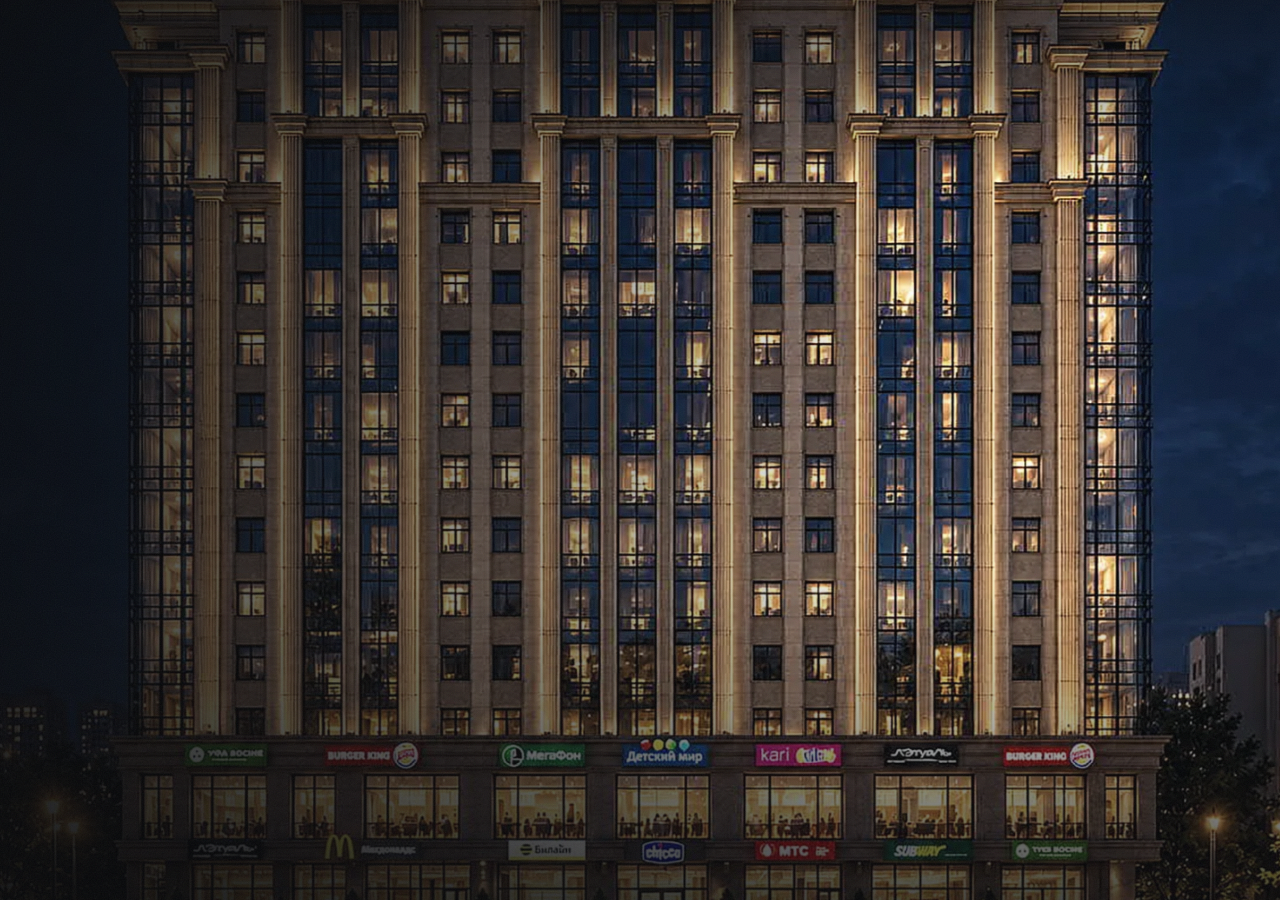
<file: presentation/index.html>
<!doctype html>
<html lang="tg">
<head>
<meta charset="utf-8">
<meta name="viewport" content="width=device-width, initial-scale=1, viewport-fit=cover">
<title>ЖК «Юсуф Бунёдкор» — ш. Ваҳдат</title>
<meta name="description" content="ЖК «Юсуф Бунёдкор» — 16 ошёна, 2 блок, 182 квартира. ш. Ваҳдат, кӯчаи Сомониён. Презентатсияи интерактивӣ.">
<meta name="theme-color" content="#0b0c0e">
<meta property="og:title" content="ЖК «Юсуф Бунёдкор»">
<meta property="og:description" content="Зиндагии бароҳат. Ҳама чиз дар наздикии шумо. ш. Ваҳдат, кӯчаи Сомониён.">
<meta property="og:image" content="../assets/img/night.webp">
<link rel="icon" href="../assets/logo/mark-small-gold.svg" type="image/svg+xml">
<link rel="preconnect" href="https://fonts.googleapis.com">
<link rel="preconnect" href="https://fonts.gstatic.com" crossorigin>
<link href="https://fonts.googleapis.com/css2?family=Montserrat:wght@400;500;600;700&display=swap" rel="stylesheet">
<link rel="preload" as="image" href="../assets/img/night.webp">
<link rel="stylesheet" href="css/style.css">
</head>
<body>

<!-- ===== Preloader ===== -->
<div class="loader" id="loader">
  <img class="loader__logo" src="../assets/logo/logo-gold.svg" alt="Yusuf Bunyodkor">
  <div class="loader__bar"><span id="loaderBar"></span></div>
  <div class="loader__pct" id="loaderPct">0</div>
</div>

<div class="grain" aria-hidden="true"></div>
<div class="cursor" id="cursor" aria-hidden="true"><span></span></div>

<!-- ===== App chrome ===== -->
<header class="top">
  <a class="brand" href="#1" data-go="0" aria-label="Юсуф Бунёдкор">
    <img class="brand__mark" src="../assets/logo/mark-small-gold.svg" alt="" width="34" height="35"><span class="brand__line" aria-hidden="true"></span>
    <span class="brand__txt"><b>ЮСУФ</b> БУНЁДКОР</span>
  </a>
  <div class="top__section"><span class="top__num" id="topNum">01</span><span class="top__title" id="topTitle"></span></div>
  <div class="top__right">
    <button class="profile-chip" id="profileChip" data-go="1" hidden><i></i><span id="profileTxt"></span></button>
    <div class="lang" role="group" aria-label="Language">
      <button data-lang="tg" class="is-on">TJ</button><button data-lang="ru">RU</button>
    </div>
    <button class="icon-btn hide-m" id="fsBtn" aria-label="Fullscreen"><svg viewBox="0 0 24 24"><path d="M4 9V4h5M20 9V4h-5M4 15v5h5M20 15v5h-5"/></svg></button>
    <button class="menu-btn" id="menuBtn" aria-label="Menu"><span></span><span></span></button>
  </div>
</header>

<nav class="rail" id="rail" aria-label="Slides"></nav>

<div class="bottom">
  <div class="counter"><span class="counter__cur" id="cntCur">01</span><span class="counter__sep">/</span><span class="counter__all" id="cntAll">10</span></div>
  <div class="progress"><span id="progressBar"></span></div>
  <div class="hint hide-m"><span class="hint__mouse"><i></i></span><span data-i18n="hint">Скрол ё тугмаҳои ← →</span></div>
  <div class="arrows">
    <button class="arrow" id="prevBtn" aria-label="Prev"><svg viewBox="0 0 24 24"><path d="M15 5l-7 7 7 7"/></svg></button>
    <button class="arrow" id="nextBtn" aria-label="Next"><svg viewBox="0 0 24 24"><path d="M9 5l7 7-7 7"/></svg></button>
  </div>
</div>

<!-- ===== Menu overlay ===== -->
<div class="menu" id="menu" aria-hidden="true">
  <div class="menu__head"><span data-i18n="menuTitle">Мундариҷа</span></div>
  <div class="menu__grid" id="menuGrid"></div>
</div>

<main class="deck" id="deck">

  <!-- 01 HERO -->
  <section class="slide s-hero" data-title="Муаррифӣ" data-title-ru="Знакомство" data-thumb="night">
    <div class="bg" data-parallax>
      <img class="bg__img bg__day" src="../assets/img/day.webp" alt="">
      <img class="bg__img bg__night" src="../assets/img/night.webp" alt="">
    </div>
    <div class="shade shade--hero"></div>
    <div class="slide__scroll">
      <div class="hero">
        <div class="eyebrow" data-a><span class="dot"></span><span data-i18n="heroEyebrow">Маҷмааи истиқоматӣ · ш. Ваҳдат</span></div>
        <h1 class="display split" data-i18n="heroTitle">Юсуф<br><em>Бунёдкор</em></h1>
        <p class="lead" data-a data-i18n="heroLead">Зиндагии бароҳат. Ҳама чиз дар наздикии шумо.</p>
        <div class="hero__stats" data-a>
          <div class="stat"><b data-count="16">0</b><span data-i18n="floors">ошёна</span></div>
          <div class="stat"><b data-count="2">0</b><span data-i18n="blocks">блок</span></div>
          <div class="stat"><b data-count="182">0</b><span data-i18n="flats">квартира</span></div>
        </div>
        <div class="hero__cta" data-a>
          <button class="btn btn--gold" data-next><span data-i18n="start">Оғози презентатсия</span><svg viewBox="0 0 24 24"><path d="M5 12h14M13 6l6 6-6 6"/></svg></button>
          <button class="btn btn--ghost" data-go="8"><span data-i18n="toPrices">Нархҳо</span></button>
        </div>
      </div>
      <div class="hero__addr" data-a>
        <svg viewBox="0 0 24 24"><path d="M12 21s-7-6.2-7-11.5A7 7 0 0 1 19 9.5C19 14.8 12 21 12 21z"/><circle cx="12" cy="9.5" r="2.4"/></svg>
        <div><b data-i18n="addr1">ш. Ваҳдат, кӯчаи Сомониён</b><span data-i18n="addr2">Рӯ ба рӯи Коллеҷи Омор</span></div>
      </div>
      <button class="daynight" id="dayNight" data-a aria-label="Day / Night">
        <span class="daynight__opt" data-i18n="day">Рӯз</span>
        <span class="daynight__track"><i></i></span>
        <span class="daynight__opt" data-i18n="night">Шаб</span>
      </button>
    </div>
  </section>

  <!-- 02 NEEDS -->
  <section class="slide s-needs" data-title="Эҳтиёҷи шумо" data-title-ru="Ваши приоритеты" data-thumb="day-2">
    <div class="bg"><img class="bg__img" data-src="../assets/img/day-2.webp" alt=""></div>
    <div class="shade shade--deep"></div>
    <div class="slide__scroll">
      <div class="wrap">
        <div class="eyebrow" data-a><span class="num">02</span><span data-i18n="needsEyebrow">Шиносоӣ</span></div>
        <h2 class="h2 split" data-i18n="needsTitle">Барои шумо <em>кадомаш</em><br>муҳимтар аст?</h2>
        <p class="sub" data-a data-i18n="needsSub">Интихоб кунед — презентатсия ба шумо мутобиқ мешавад.</p>
        <div class="needs" data-noswipe>
          <button class="need" data-need="family" data-a>
            <span class="need__ico"><svg viewBox="0 0 48 48"><path d="M8 22L24 9l16 13M12 19v20h24V19"/><path d="M20 39V29h8v10"/></svg></span>
            <span class="need__t" data-i18n="needFamily">Барои зиндагии оилавӣ</span>
            <span class="need__check"></span>
          </button>
          <button class="need" data-need="invest" data-a>
            <span class="need__ico"><svg viewBox="0 0 48 48"><path d="M8 38h32M12 32l8-9 6 5 10-13"/><path d="M30 15h6v6"/></svg></span>
            <span class="need__t" data-i18n="needInvest">Барои сармоягузорӣ</span>
            <span class="need__check"></span>
          </button>
          <button class="need" data-need="area" data-a>
            <span class="need__ico"><svg viewBox="0 0 48 48"><rect x="9" y="9" width="30" height="30"/><path d="M9 22h12V9M27 39V28h12"/></svg></span>
            <span class="need__t" data-i18n="needArea">Масоҳат ва тарҳбандӣ</span>
            <span class="need__check"></span>
          </button>
          <button class="need" data-need="price" data-a>
            <span class="need__ico"><svg viewBox="0 0 48 48"><circle cx="24" cy="24" r="15"/><path d="M28.5 18.5c-1-1.5-2.6-2.2-4.5-2.2-2.6 0-4.4 1.4-4.4 3.5 0 4.8 9.2 2.6 9.2 7.6 0 2.2-2 3.8-4.8 3.8-2.1 0-3.9-.9-4.9-2.5M24 13.5v3M24 31v3.5"/></svg></span>
            <span class="need__t" data-i18n="needPrice">Нарх ва шароити пардохт</span>
            <span class="need__check"></span>
          </button>
        </div>
        <div class="paymode" data-a data-noswipe>
          <span class="paymode__q" data-i18n="payQ">Тарзи пардохт:</span>
          <div class="seg" id="payMode">
            <button data-pay="full" data-i18n="payFull">Пурра</button>
            <button data-pay="inst" data-i18n="payInst">Рассрочка</button>
          </div>
        </div>
      </div>
    </div>
  </section>

  <!-- 03 LOCATION -->
  <section class="slide s-loc" data-title="Ҷойгиршавӣ" data-title-ru="Расположение" data-thumb="aerial">
    <div class="bg" data-parallax><img class="bg__img" data-src="../assets/img/aerial.webp" alt=""></div>
    <div class="shade shade--map"></div>
    <div class="slide__scroll">
      <div class="wrap grid-2">
        <div class="col">
          <div class="eyebrow" data-a><span class="num">03</span><span data-i18n="locEyebrow">Бартарии асосӣ</span></div>
          <h2 class="h2 split" data-i18n="locTitle">Ҳама чиз<br><em>дар наздикии</em> шумо</h2>
          <p class="sub" data-a data-i18n="locSub">Барои зиндагии бароҳат вақти камтар сарф кунед.</p>
          <div class="places" id="placeList">
            <button data-a data-poi="school" class="is-on"><span class="pl__t" data-i18n="pSchool">Мактаби миёна</span><span class="pl__d">~100 м</span></button>
            <button data-a data-poi="lyceum"><span class="pl__t" data-i18n="pLyceum">Гимназия-лисейи «Балъамӣ»</span><span class="pl__d">~200 м</span></button>
            <button data-a data-poi="kinder"><span class="pl__t" data-i18n="pKinder">Кӯдакистони «Лола»</span><span class="pl__d" data-i18n="pBehind">пушти бино</span></button>
            <button data-a data-poi="stadium"><span class="pl__t" data-i18n="pSport">Варзишгоҳ ва сексияҳо</span><span class="pl__d" data-i18n="pFront">рӯ ба рӯ</span></button>
          </div>
          <div class="tags" data-a>
            <span data-i18n="tPharm">Дорухона</span><span data-i18n="tHosp">Беморхона</span><span data-i18n="tBank">Бонк</span><span data-i18n="tShop">Мағоза</span><span data-i18n="tMosque">Масҷиди ҷумъа</span><span data-i18n="tMarket">Бозор</span>
          </div>
        </div>
        <div class="col col--map" data-a>
          <div class="map__stage" id="mapStage" data-noswipe>
            <canvas id="mapCanvas"></canvas>
            <div class="map__pins" id="mapPins"></div>
            <div class="map__ctrl">
              <button class="mbtn" data-rot="-45" aria-label="Rotate left"><svg viewBox="0 0 24 24"><path d="M4 12a8 8 0 1 0 2.4-5.7M4 4v4h4"/></svg></button>
              <div class="compass" id="compass"><span>N</span></div>
              <button class="mbtn" data-rot="45" aria-label="Rotate right"><svg viewBox="0 0 24 24"><path d="M20 12a8 8 0 1 1-2.4-5.7M20 4v4h-4"/></svg></button>
            </div>
            <span class="map__src">© OpenStreetMap</span>
          </div>
        </div>
      </div>
    </div>
  </section>

  <!-- 04 COMPLEX -->
  <section class="slide s-complex" data-title="Инфрасохтор" data-title-ru="Инфраструктура" data-thumb="retail">
    <div class="bg bg--dark"></div>
    <div class="slide__scroll">
      <div class="wrap">
        <div class="head-row">
          <div>
            <div class="eyebrow" data-a><span class="num">04</span><span data-i18n="cxEyebrow">Инфрасохтори дохилӣ</span></div>
            <h2 class="h2 split" data-i18n="cxTitle">На танҳо квартира&nbsp;—<br><em>муҳити бароҳати</em> зиндагӣ</h2>
          </div>
        </div>
        <div class="bento">
          <figure class="tile tile--a" data-a><img data-src="../assets/img/retail.webp" alt="" loading="lazy"><figcaption><b data-i18n="cxShops">Мағозаҳо</b><span data-i18n="cxShopsD">дар ошёнаҳои якум ва дуюм</span></figcaption></figure>
          <figure class="tile tile--b" data-a><img data-src="../assets/img/mall.webp" alt="" loading="lazy"><figcaption><b data-i18n="cxMall">Маркази савдо</b><span data-i18n="cxMallD">ошёнаи дуюм · эскалатор</span></figcaption></figure>
          <figure class="tile tile--c" data-a><img data-src="../assets/img/courtyard-crop.webp" alt="" loading="lazy"><figcaption><b data-i18n="cxYard">Майдончаи кӯдакона</b><span data-i18n="cxYardD">ҳавлии пӯшида</span></figcaption></figure>
          <div class="tile tile--n" data-a><b class="big">2<small>+</small>2</b><span data-i18n="cxBlocks">блок ва даромадгоҳ</span></div>
          <div class="tile tile--n" data-a><b class="big" data-count="4">0</b><span data-i18n="cxLifts">лифт</span></div>
          <div class="tile tile--n tile--p" data-a><b class="big">P</b><span data-i18n="cxPark">парковкаи зеризаминӣ ва рӯизаминӣ</span></div>
        </div>
        <div class="marquee" data-a>
          <div class="marquee__track" data-i18n="cxServices">
            <span>Либос</span><span>Пойафзол</span><span>Сартарошхона</span><span>Салони зебоӣ</span><span>Кафе</span><span>Балконҳо аз тарафи қафои бино</span><span>Либос</span><span>Пойафзол</span><span>Сартарошхона</span><span>Салони зебоӣ</span><span>Кафе</span><span>Балконҳо аз тарафи қафои бино</span>
          </div>
        </div>
      </div>
    </div>
  </section>

  <!-- 05 INTERIOR (real photos) -->
  <section class="slide s-real" data-title="Аксҳои воқеӣ" data-title-ru="Реальные фото" data-thumb="lobby">
    <div class="bg bg--dark"></div>
    <div class="slide__scroll">
      <div class="real">
        <div class="real__head">
          <div class="eyebrow" data-a><span class="num">05</span><span data-i18n="realEyebrow">Воқеият, на танҳо рендер</span></div>
          <h2 class="h2 split" data-i18n="realTitle">Даромадгоҳ<br>ва <em>лифтҳо</em></h2>
          <p class="sub" data-a data-i18n="realSub">Мармар, чӯби табиӣ ва равшании гарм — ин аксҳо аз худи бино гирифта шудаанд.</p>
          <div class="real__nav" data-a>
            <button class="arrow" data-gal="-1" aria-label="Prev"><svg viewBox="0 0 24 24"><path d="M15 5l-7 7 7 7"/></svg></button>
            <button class="arrow" data-gal="1" aria-label="Next"><svg viewBox="0 0 24 24"><path d="M9 5l7 7-7 7"/></svg></button>
            <span class="drag-hint" data-i18n="drag">Кашед ↔</span>
          </div>
        </div>
        <div class="gallery" id="gallery" data-noswipe>
          <div class="gallery__track" id="galTrack">
            <figure class="gal" data-a><div class="gal__in"><img data-src="../assets/img/lobby.webp" alt="" loading="lazy" draggable="false"></div><figcaption><span>01</span><b data-i18n="gLobby">Толори лифтҳо</b></figcaption></figure>
            <figure class="gal" data-a><div class="gal__in"><img data-src="../assets/img/corridor.webp" alt="" loading="lazy" draggable="false"></div><figcaption><span>02</span><b data-i18n="gCorr">Долони ошёна</b></figcaption></figure>
            <figure class="gal" data-a><div class="gal__in"><img data-src="../assets/img/corridor-door-m.webp" alt="" loading="lazy" draggable="false"></div><figcaption><span>03</span><b data-i18n="gDoor">Дари квартира</b></figcaption></figure>
            <figure class="gal gal--wide" data-a><div class="gal__in"><img data-src="../assets/img/mall-2.webp" alt="" loading="lazy" draggable="false"></div><figcaption><span>04</span><b data-i18n="gMall">Маркази савдо</b></figcaption></figure>
          </div>
        </div>
      </div>
    </div>
  </section>

  <!-- 06 SAFETY -->
  <section class="slide s-safe" data-title="Бехатарӣ" data-title-ru="Безопасность" data-thumb="night-angle">
    <div class="bg" data-parallax><img class="bg__img" data-src="../assets/img/night-angle.webp" alt=""></div>
    <div class="shade shade--deep2"></div>
    <div class="slide__scroll">
      <div class="wrap">
        <div class="eyebrow" data-a><span class="num">06</span><span data-i18n="safeEyebrow">Бехатарӣ ва таъминоти мустақил</span></div>
        <h2 class="h2 split" data-i18n="safeTitle">Бароҳатӣ — ҳатто<br>дар ҳолатҳои <em>ғайричашмдошт</em></h2>
        <div class="systems">
          <div class="sys" data-a><span class="sys__ico"><svg viewBox="0 0 48 48"><path d="M7 16l26-6 3 10-26 6zM20 23l3 9h-9M14 32v6"/><circle cx="29" cy="15" r="2"/></svg></span><b>24/7</b><span data-i18n="sCam">Камераҳои назоратӣ</span></div>
          <div class="sys" data-a><span class="sys__ico"><svg viewBox="0 0 48 48"><path d="M24 6l14 5v11c0 9-6 16-14 20-8-4-14-11-14-20V11z"/><path d="M18 24l4 4 8-8"/></svg></span><b data-i18n="sSecB">Ҳифз</b><span data-i18n="sSec">Системаи бехатарӣ</span></div>
          <div class="sys" data-a><span class="sys__ico"><svg viewBox="0 0 48 48"><path d="M8 34l6-16h20l6 16z"/><path d="M11 26h26M21 18l-2 16M27 18l2 16M24 6v4M14 9l2 3M34 9l-2 3"/></svg></span><b data-i18n="sSolarB">Офтоб</b><span data-i18n="sSolar">Панелҳои офтобӣ</span></div>
          <div class="sys" data-a><span class="sys__ico"><svg viewBox="0 0 48 48"><rect x="7" y="14" width="34" height="22" rx="2"/><path d="M25 18l-5 9h7l-4 7M12 36v4M36 36v4"/></svg></span><b data-i18n="sGenB">Захира</b><span data-i18n="sGen">Генератор</span></div>
          <div class="sys" data-a><span class="sys__ico"><svg viewBox="0 0 48 48"><path d="M24 6c6 9 12 15 12 23a12 12 0 0 1-24 0c0-8 6-14 12-23z"/><path d="M18 30a6 6 0 0 0 6 6"/></svg></span><b><span data-count="40">0</span> т</b><span data-i18n="sWater">Захираи об</span></div>
          <div class="sys" data-a><span class="sys__ico"><svg viewBox="0 0 48 48"><path d="M10 14h28M14 14v26h20V14M19 22h10M19 29h10M24 6v8"/></svg></span><b data-i18n="sWellB">2 манбаъ</b><span data-i18n="sWell">Оби давлатӣ ва чоҳи алоҳида</span></div>
          <div class="sys" data-a><span class="sys__ico"><svg viewBox="0 0 48 48"><rect x="10" y="10" width="28" height="28" rx="3"/><path d="M26 14l-6 10h8l-6 10"/></svg></span><b data-count="2">0</b><span data-i18n="sTrans">Трансформатор</span></div>
        </div>
        <p class="note" data-a><i></i><span data-i18n="safeNote">Ҳангоми қатъ шудани барқ лифтҳои муайян, равшании даромадгоҳҳо ва таъминоти об кор мекунанд.</span></p>
      </div>
    </div>
  </section>

  <!-- 07 QUALITY -->
  <section class="slide s-qual" data-title="Сифати сохтмон" data-title-ru="Качество" data-thumb="detail">
    <div class="bg bg--dark"></div>
    <div class="slide__scroll">
      <div class="qual">
        <div class="qual__img" data-a><div class="qual__mask"><img data-src="../assets/img/detail.webp" alt="" loading="lazy"></div><span class="qual__tag" data-i18n="qTag">Тирезаҳои панорамӣ</span></div>
        <div class="qual__body">
          <div class="eyebrow" data-a><span class="num">07</span><span data-i18n="qEyebrow">Сифат ва хусусиятҳо</span></div>
          <h2 class="h2 split" data-i18n="qTitle">Сохтмон бо таваҷҷуҳ<br>ба <em>ҷузъиёт</em></h2>
          <div class="specs">
            <div class="spec" data-a><b data-count="16">0</b><span data-i18n="qFloors">ошёна</span></div>
            <div class="spec" data-a><b data-count="9">0</b><span data-i18n="qWin">қатор тирезаҳои панорамӣ</span></div>
            <div class="spec" data-a><b>М<span data-count="350">0</span></b><span data-i18n="qCem">маркаи семент</span></div>
            <div class="spec" data-a><b data-count="182">0</b><span data-i18n="qFlats">квартира дар маҷмӯъ</span></div>
          </div>
          <ul class="checks" data-a>
            <li data-i18n="qArm">Арматура мувофиқи стандартҳои эълоншуда</li>
            <li data-i18n="qLifts">Лифтҳо дар ҳар ду даромадгоҳ</li>
          </ul>
          <div class="site-photos" data-a>
            <span class="site-photos__l" data-i18n="qSite">Раванди сохтмон · акси воқеӣ</span>
            <div class="site-photos__row">
              <img data-src="../assets/img/build-1.webp" alt="" loading="lazy">
              <img data-src="../assets/img/build-2.webp" alt="" loading="lazy">
            </div>
          </div>
        </div>
      </div>
    </div>
  </section>

  <!-- 08 APARTMENTS -->
  <section class="slide s-apt" data-title="Хонаҳо" data-title-ru="Квартиры" data-thumb="day-3">
    <div class="bg"><img class="bg__img" data-src="../assets/img/day-3.webp" alt=""></div>
    <div class="shade shade--deep"></div>
    <div class="slide__scroll">
      <div class="wrap">
        <div class="eyebrow" data-a><span class="num">08</span><span data-i18n="aptEyebrow">Тарҳбандӣ</span></div>
        <h2 class="h2 split" data-i18n="aptTitle">Якхонагӣ<br>ва <em>духонагӣ</em></h2>
        <div class="apts">
          <article class="apt" data-a>
            <svg class="plan" viewBox="0 0 240 170"><path class="win" d="M30 10H110M170 160H215"/><path d="M10 10H230V160H10Z M140 10V160 M140 95H230 M185 95V160" pathLength="1"/></svg>
            <div class="apt__k"><span data-i18n="r1">1-хонагӣ</span></div>
            <div class="apt__v"><small data-i18n="from">аз</small> 50 <i>м²</i></div>
            <p data-i18n="r1d">Барои шахсони муҷаррад ё ҷавонон. Интихоби иқтисодӣ.</p>
          </article>
          <article class="apt" data-a>
            <svg class="plan" viewBox="0 0 240 170"><path class="win" d="M25 10H95M140 10H210M25 160H65"/><path d="M10 10H230V160H10Z M120 10V100 M10 100H230 M80 100V160 M170 100V160" pathLength="1"/></svg>
            <div class="apt__k"><span data-i18n="r2">2-хонагӣ</span></div>
            <div class="apt__v">61–90 <i>м²</i></div>
            <p data-i18n="r2d">Барои оилаҳои ҷавон бо 1–2 кӯдак.</p>
          </article>
          <article class="apt apt--hl" data-a>
            <svg class="plan" viewBox="0 0 240 170"><path class="win" d="M20 10H75M105 10H145M175 10H220M190 160H220"/><path d="M10 10H230V160H10Z M90 10V95 M160 10V95 M10 95H230 M60 95V160 M180 95V160 M120 95V125" pathLength="1"/></svg>
            <div class="apt__k"><span data-i18n="r3">2 → 3 хонагӣ</span></div>
            <div class="apt__v"><small data-i18n="upto">то</small> 90 <i>м²</i></div>
            <p data-i18n="r3d">Барои оилаҳои калон: се ҳуҷраи алоҳида.</p>
          </article>
        </div>
        <div class="convert" data-a>
          <span class="convert__badge">2 → 3</span>
          <p data-i18n="convert">2-хонагиро ба 3-хонагии пурра табдил додан мумкин — ҳатто бо тиреза дар ошхона.</p>
          <div class="range"><span>50 м²</span><div class="range__bar"><i></i></div><span>90 м²</span></div>
        </div>
      </div>
    </div>
  </section>

  <!-- 09 PRICES + CALCULATOR -->
  <section class="slide s-price" data-title="Нарх ва шароит" data-title-ru="Цены и условия" data-thumb="night">
    <div class="bg bg--dark bg--glow"></div>
    <div class="slide__scroll">
      <div class="price">
        <div class="price__tower" data-a data-noswipe>
          <div class="tower__head"><span data-i18n="floor">Ошёна</span><span data-i18n="minPreHead">ҳадди ақали пешпардохт</span><span>$ / м²</span></div>
          <div class="tower" id="tower"></div>
          <div class="tower__base"><span>1–2</span><b data-i18n="mallShort">Маркази савдо</b></div>
          <div class="tower__base tower__base--d"><span>−1</span><b data-i18n="parkShort">Таваққуфгоҳ</b></div>
        </div>
        <div class="price__calc">
          <div class="eyebrow" data-a><span class="num">09</span><span data-i18n="priceEyebrow">Шароити харид</span></div>
          <h2 class="h2 split" data-i18n="priceTitle">Хонаи худро<br><em>ҳисоб</em> кунед</h2>
          <div class="calc" data-a data-noswipe>
            <div class="calc__row">
              <label><span data-i18n="cFloor">Ошёна</span><b id="cFloorV">9</b></label>
              <input type="range" id="cFloor" min="5" max="16" step="1" value="9">
            </div>
            <div class="calc__row">
              <label><span data-i18n="cArea">Масоҳат</span><b><span id="cAreaV">65</span> м²</b></label>
              <input type="range" id="cArea" min="50" max="90" step="1" value="65">
            </div>
            <div class="calc__row">
              <label><span data-i18n="cPre">Пешпардохт</span><b><span id="cPreV">50</span>%</b></label>
              <input type="range" id="cPre" min="20" max="100" step="5" value="50">
              <small class="calc__hint" id="cPreHint"></small>
            </div>
            <div class="calc__row" id="termRow">
              <label><span data-i18n="cTerm">Рассрочка</span></label>
              <div class="seg seg--full" id="cTerm">
                <button data-term="6" data-i18n="m6">6 моҳ</button>
                <button data-term="12" class="is-on" data-i18n="m12">12 моҳ</button>
                <button data-term="18" data-i18n="m18">18 моҳ</button>
              </div>
            </div>
          </div>
          <div class="result" data-a>
            <div class="result__main">
              <span data-i18n="rTotal">Арзиши умумӣ</span>
              <b id="rTotal">$0</b>
              <small id="rTotalS">0 сомонӣ</small>
            </div>
            <div class="result__grid">
              <div><span data-i18n="rM2">Нархи 1 м²</span><b id="rM2">$0</b></div>
              <div><span data-i18n="rPre">Пешпардохт</span><b id="rPre">$0</b></div>
              <div class="result__month"><span data-i18n="rMonth">Ҳар моҳ</span><b id="rMonth">$0</b></div>
            </div>
          </div>
          <p class="fine" data-a data-i18n="fine">Нарх аз ошёна вобаста аст. Ҳисоб тахминӣ мебошад — маблағи дақиқро дар офиси фурӯш муайян мекунем.</p>
        </div>
      </div>
    </div>
  </section>

  <!-- 10 CONTACT -->
  <section class="slide s-contact" data-title="Тамос" data-title-ru="Контакты" data-thumb="office">
    <div class="bg" data-parallax><img class="bg__img" data-src="../assets/img/night-angle.webp" alt=""></div>
    <div class="shade shade--contact"></div>
    <div class="slide__scroll">
      <div class="wrap grid-2 contact">
        <div class="col">
          <div class="eyebrow" data-a><span class="num">10</span><span data-i18n="ctEyebrow">Қадами навбатӣ</span></div>
          <h2 class="h2 split" data-i18n="ctTitle">Ба офиси фурӯш<br><em>ташриф биёред</em></h2>
          <p class="sub" data-a data-i18n="ctSub">Хонаи мувофиқро якҷоя интихоб мекунем ва шароити харидро дақиқ ҳисоб мекунем.</p>
          <div class="summary" id="summary" data-a>
            <span class="summary__l" data-i18n="yourCalc">Ҳисоби шумо</span>
            <div class="summary__v" id="summaryV"></div>
          </div>
          <div class="ct-actions" data-a>
            <a class="btn btn--gold" id="waBtn" href="https://wa.me/992000777761" target="_blank" rel="noopener">
              <svg viewBox="0 0 24 24"><path d="M4 20l1.3-4A8 8 0 1 1 8 18.7z"/><path d="M9 9.5c0 3 2.5 5.5 5.5 5.5l1-1.5-2-1-1 .8a4 4 0 0 1-1.8-1.8l.8-1-1-2z"/></svg>
              <span data-i18n="wa">Навиштан дар WhatsApp</span>
            </a>
            <a class="btn btn--ghost" href="tel:+992000777761"><span>+992 000 7777 61</span></a>
          </div>
        </div>
        <div class="col col--office">
          <div class="office" data-a>
            <img data-src="../assets/img/office.webp" alt="" loading="lazy">
            <div class="office__card">
              <svg viewBox="0 0 24 24"><path d="M12 21s-7-6.2-7-11.5A7 7 0 0 1 19 9.5C19 14.8 12 21 12 21z"/><circle cx="12" cy="9.5" r="2.4"/></svg>
              <div>
                <b data-i18n="ctAddr">ш. Ваҳдат, кӯчаи Сомониён</b>
                <span data-i18n="ctAddr2">чорроҳаи Файзобод, назди мактаби №1</span>
                <a href="https://www.google.com/maps/search/?api=1&query=Vahdat+Somoniyon+street" target="_blank" rel="noopener" data-i18n="openMap">Харитаро кушодан →</a>
              </div>
            </div>
          </div>
        </div>
      </div>
      <div class="foot" data-a><span>© 2026 ЖК «Юсуф Бунёдкор»</span><span data-i18n="foot">Тасвирҳо визуализатсия мебошанд</span></div>
    </div>
  </section>

</main>

<script src="https://cdnjs.cloudflare.com/ajax/libs/gsap/3.12.5/gsap.min.js"></script>
<script src="../assets/js/map-data.js"></script>
<script src="js/map.js"></script>
<script src="js/app.js"></script>
</body>
</html>
</file>
<file: presentation/css/style.css>
/* ==========================================================
   ЖК «Юсуф Бунёдкор» — web presentation
   ========================================================== */
:root{
  --ink:#0b0c0e;
  --ink-2:#121417;
  --ink-3:#1a1d21;
  --line:rgba(242,235,221,.12);
  --line-2:rgba(242,235,221,.22);
  --ivory:#f2ebdd;
  --ivory-2:rgba(242,235,221,.72);
  --muted:rgba(242,235,221,.5);
  --gold:#d8b779;
  --gold-2:#b89255;
  --gold-soft:rgba(216,183,121,.14);
  --glass:rgba(18,20,23,.55);
  --serif:"Cormorant Garamond", "Times New Roman", serif;
  --sans:"Manrope", system-ui, -apple-system, "Segoe UI", sans-serif;
  --pad:clamp(20px, 4.2vw, 72px);
  --top:88px;
  --bot:92px;
  --ease:cubic-bezier(.76,0,.24,1);
  --ease-out:cubic-bezier(.16,1,.3,1);
  color-scheme:dark;
}
*,*::before,*::after{box-sizing:border-box}
[hidden]{display:none!important}
html,body{margin:0;height:100%;overflow:hidden;background:var(--ink);color:var(--ivory)}
body{font-family:var(--sans);font-weight:400;-webkit-font-smoothing:antialiased;-webkit-tap-highlight-color:transparent;overscroll-behavior:none}
button{font:inherit;color:inherit;background:none;border:0;padding:0;cursor:pointer}
a{color:inherit;text-decoration:none}
img{display:block;max-width:100%}
svg{display:block}
em{font-style:italic;color:var(--gold);font-weight:300}
::selection{background:var(--gold);color:var(--ink)}

/* ---------- Loader ---------- */
.loader{position:fixed;inset:0;z-index:100;background:var(--ink);display:flex;flex-direction:column;align-items:center;justify-content:center;gap:22px}
.loader__mark{width:76px;height:76px}
.mark-svg path{fill:none;stroke:var(--gold);stroke-width:1.4;stroke-dasharray:1;stroke-dashoffset:1;animation:draw 1.6s var(--ease) forwards}
@keyframes draw{to{stroke-dashoffset:0}}
.loader__name{font-family:var(--serif);letter-spacing:.42em;font-size:15px;color:var(--ivory-2);padding-left:.42em}
.loader__bar{width:160px;height:1px;background:var(--line);overflow:hidden}
.loader__bar span{display:block;height:100%;width:0;background:var(--gold);transition:width .3s}
.loader__pct{font-size:11px;letter-spacing:.2em;color:var(--muted);font-variant-numeric:tabular-nums}

/* ---------- Grain / cursor ---------- */
.grain{position:fixed;inset:-50%;z-index:60;pointer-events:none;opacity:.06;
  background-image:url("data:image/svg+xml,%3Csvg xmlns='http://www.w3.org/2000/svg' width='160' height='160'%3E%3Cfilter id='n'%3E%3CfeTurbulence type='fractalNoise' baseFrequency='.85' numOctaves='2' stitchTiles='stitch'/%3E%3C/filter%3E%3Crect width='100%25' height='100%25' filter='url(%23n)'/%3E%3C/svg%3E")}
.cursor{position:fixed;left:0;top:0;z-index:90;pointer-events:none;width:38px;height:38px;margin:-19px 0 0 -19px;border:1px solid rgba(216,183,121,.55);border-radius:50%;transition:width .35s var(--ease-out),height .35s var(--ease-out),margin .35s var(--ease-out),background .35s,opacity .3s;opacity:0}
.cursor span{position:absolute;left:50%;top:50%;width:4px;height:4px;margin:-2px;border-radius:50%;background:var(--gold)}
.cursor.is-on{opacity:1}
.cursor.is-hover{width:64px;height:64px;margin:-32px 0 0 -32px;background:rgba(216,183,121,.1)}

/* ---------- Top bar ---------- */
.top{position:fixed;left:0;right:0;top:0;z-index:40;height:var(--top);display:flex;align-items:center;justify-content:space-between;padding:0 var(--pad);gap:20px;pointer-events:none}
.top>*{pointer-events:auto}
.brand{display:flex;align-items:center;gap:12px}
.brand__mark{width:34px;height:34px}
.brand__mark path{fill:none;stroke:var(--gold);stroke-width:1.8}
.brand__txt{font-family:var(--serif);font-size:17px;letter-spacing:.28em;white-space:nowrap}
.brand__txt b{font-weight:500}
.top__section{position:absolute;left:50%;transform:translateX(-50%);display:flex;align-items:center;gap:14px;font-size:12px;letter-spacing:.24em;text-transform:uppercase;color:var(--ivory-2);overflow:hidden;height:20px}
.top__num{color:var(--gold);font-variant-numeric:tabular-nums}
.top__title{display:inline-block}
.top__right{display:flex;align-items:center;gap:10px}
.lang{display:flex;border:1px solid var(--line-2);border-radius:99px;padding:3px;background:rgba(11,12,14,.35);backdrop-filter:blur(10px);-webkit-backdrop-filter:blur(10px)}
.lang button{font-size:11px;letter-spacing:.14em;padding:7px 11px;border-radius:99px;color:var(--muted);transition:.3s}
.lang button.is-on{background:var(--ivory);color:var(--ink)}
.icon-btn,.menu-btn{width:42px;height:42px;border-radius:50%;border:1px solid var(--line-2);display:grid;place-items:center;background:rgba(11,12,14,.35);backdrop-filter:blur(10px);-webkit-backdrop-filter:blur(10px);transition:border-color .3s,background .3s}
.icon-btn svg{width:18px;height:18px;fill:none;stroke:var(--ivory);stroke-width:1.5}
.icon-btn:hover,.menu-btn:hover{border-color:var(--gold)}
.menu-btn{position:relative}
.menu-btn span{position:absolute;width:16px;height:1.5px;background:var(--ivory);left:50%;margin-left:-8px;transition:transform .45s var(--ease)}
.menu-btn span:first-child{transform:translateY(-3.5px)}
.menu-btn span:last-child{transform:translateY(3.5px)}
body.menu-open .menu-btn span:first-child{transform:rotate(45deg)}
body.menu-open .menu-btn span:last-child{transform:rotate(-45deg)}
.profile-chip{display:flex;align-items:center;gap:8px;font-size:11px;letter-spacing:.06em;padding:9px 14px;border-radius:99px;background:var(--gold-soft);border:1px solid rgba(216,183,121,.35);color:var(--gold)}
.profile-chip i{width:6px;height:6px;border-radius:50%;background:var(--gold);box-shadow:0 0 0 4px rgba(216,183,121,.18)}

/* ---------- Rail ---------- */
.rail{position:fixed;left:var(--pad);top:50%;transform:translateY(-50%);z-index:40;display:flex;flex-direction:column;gap:6px}
.rail button{display:flex;align-items:center;gap:12px;height:22px;font-size:10px;letter-spacing:.16em;color:var(--muted);transition:color .3s}
.rail button i{display:block;width:14px;height:1px;background:currentColor;transition:width .6s var(--ease)}
.rail button span{opacity:0;transform:translateX(-6px);transition:.4s var(--ease-out);white-space:nowrap;text-transform:uppercase}
.rail button:hover span{opacity:1;transform:none}
.rail button.is-on{color:var(--gold)}
.rail button.is-on i{width:34px}

/* ---------- Bottom bar ---------- */
.bottom{position:fixed;left:0;right:0;bottom:0;z-index:40;height:var(--bot);display:flex;align-items:center;gap:26px;padding:0 var(--pad);pointer-events:none}
.bottom>*{pointer-events:auto}
.counter{font-family:var(--serif);display:flex;align-items:baseline;gap:6px;font-variant-numeric:tabular-nums}
.counter__cur{font-size:34px;line-height:1;font-weight:300;display:inline-block;min-width:1.2em}
.counter__sep,.counter__all{font-size:15px;color:var(--muted)}
.progress{flex:1;max-width:240px;height:1px;background:var(--line);position:relative;overflow:hidden}
.progress span{position:absolute;inset:0;background:var(--gold);transform-origin:left;transform:scaleX(.1);transition:transform 1s var(--ease)}
.hint{display:flex;align-items:center;gap:10px;font-size:10px;letter-spacing:.2em;text-transform:uppercase;color:var(--muted)}
.hint__mouse{width:16px;height:24px;border:1px solid var(--line-2);border-radius:10px;position:relative}
.hint__mouse i{position:absolute;left:50%;top:5px;width:2px;height:5px;margin-left:-1px;border-radius:2px;background:var(--gold);animation:wheel 1.8s ease-in-out infinite}
@keyframes wheel{0%{opacity:0;transform:translateY(-2px)}40%{opacity:1}100%{opacity:0;transform:translateY(7px)}}
.arrows{margin-left:auto;display:flex;gap:10px}
.arrow{width:48px;height:48px;border-radius:50%;border:1px solid var(--line-2);display:grid;place-items:center;transition:background .35s,border-color .35s;background:rgba(11,12,14,.3);backdrop-filter:blur(10px);-webkit-backdrop-filter:blur(10px)}
.arrow svg{width:18px;height:18px;fill:none;stroke:var(--ivory);stroke-width:1.5;transition:stroke .3s}
.arrow:hover{background:var(--gold);border-color:var(--gold)}
.arrow:hover svg{stroke:var(--ink)}
.arrow:disabled{opacity:.3;pointer-events:none}

/* ---------- Menu overlay ---------- */
.menu{position:fixed;inset:0;z-index:35;background:rgba(11,12,14,.92);backdrop-filter:blur(18px);-webkit-backdrop-filter:blur(18px);padding:calc(var(--top) + 20px) var(--pad) 40px;overflow-y:auto;opacity:0;visibility:hidden;transition:opacity .5s var(--ease),visibility .5s}
body.menu-open .menu{opacity:1;visibility:visible}
.menu__head{font-size:11px;letter-spacing:.26em;text-transform:uppercase;color:var(--muted);margin-bottom:24px}
.menu__grid{display:grid;grid-template-columns:repeat(5,1fr);gap:16px}
.mcard{position:relative;aspect-ratio:4/3;border-radius:14px;overflow:hidden;text-align:left;border:1px solid var(--line);transform:translateY(30px);opacity:0;transition:transform .7s var(--ease-out),opacity .7s,border-color .3s}
body.menu-open .mcard{transform:none;opacity:1}
.mcard img{position:absolute;inset:0;width:100%;height:100%;object-fit:cover;transition:transform 1s var(--ease-out);filter:brightness(.55)}
.mcard:hover img{transform:scale(1.06);filter:brightness(.75)}
.mcard:hover,.mcard.is-on{border-color:var(--gold)}
.mcard span{position:absolute;left:16px;bottom:14px;right:16px;font-family:var(--serif);font-size:22px;line-height:1.1}
.mcard small{position:absolute;left:16px;top:14px;font-size:10px;letter-spacing:.2em;color:var(--gold)}

/* ---------- Deck & slides ---------- */
.deck{position:fixed;inset:0;overflow:hidden;background:var(--ink)}
.slide{position:absolute;inset:0;overflow:hidden;visibility:hidden;z-index:1;background:var(--ink)}
.slide.is-active{visibility:visible;z-index:2}
.slide.is-leaving{visibility:visible;z-index:1}
.bg{position:absolute;inset:-3%;will-change:transform}
.bg__img{position:absolute;inset:0;width:100%;height:100%;object-fit:cover}
.bg--dark{inset:0;background:radial-gradient(120% 90% at 80% 0%, #1b1d22 0%, var(--ink) 55%)}
.bg--glow{background:radial-gradient(60% 70% at 18% 60%, rgba(216,183,121,.10) 0%, transparent 60%),radial-gradient(120% 90% at 80% 0%, #1b1d22 0%, var(--ink) 55%)}
.shade{position:absolute;inset:0;pointer-events:none}
.shade--hero{background:linear-gradient(90deg,rgba(8,9,11,.82) 0%,rgba(8,9,11,.35) 45%,rgba(8,9,11,0) 70%),linear-gradient(0deg,rgba(8,9,11,.75) 0%,rgba(8,9,11,0) 35%),linear-gradient(180deg,rgba(8,9,11,.55) 0%,rgba(8,9,11,0) 20%)}
.shade--deep{background:linear-gradient(180deg,rgba(9,10,12,.88),rgba(9,10,12,.78) 50%,rgba(9,10,12,.92))}
.shade--deep2{background:linear-gradient(90deg,rgba(9,10,12,.94) 0%,rgba(9,10,12,.78) 55%,rgba(9,10,12,.5) 100%)}
.shade--left{background:linear-gradient(90deg,rgba(9,10,12,.94) 0%,rgba(9,10,12,.8) 38%,rgba(9,10,12,.45) 70%,rgba(9,10,12,.6) 100%)}
.shade--contact{background:linear-gradient(90deg,rgba(9,10,12,.95) 0%,rgba(9,10,12,.82) 50%,rgba(9,10,12,.7) 100%)}

.slide__scroll{position:absolute;inset:0;overflow-y:auto;overflow-x:hidden;-webkit-overflow-scrolling:touch;scrollbar-width:none;padding:var(--top) var(--pad) var(--bot) calc(var(--pad) + 90px);display:flex;flex-direction:column}
.slide__scroll::-webkit-scrollbar{display:none}
.wrap{margin:auto 0;width:100%;max-width:1400px}

/* ---------- Typography ---------- */
.eyebrow{display:flex;align-items:center;gap:12px;font-size:11px;letter-spacing:.28em;text-transform:uppercase;color:var(--ivory-2);margin-bottom:22px}
.eyebrow .num{color:var(--gold);font-variant-numeric:tabular-nums;display:flex;align-items:center;gap:12px}
.eyebrow .num::after{content:"";width:28px;height:1px;background:var(--gold)}
.eyebrow .dot{width:7px;height:7px;border-radius:50%;background:var(--gold);box-shadow:0 0 0 5px rgba(216,183,121,.16)}
.display{font-family:var(--serif);font-weight:300;font-size:clamp(64px,10.5vw,184px);line-height:.86;letter-spacing:-.02em;margin:0 0 28px}
.h2{font-family:var(--serif);font-weight:300;font-size:clamp(40px,5.2vw,92px);line-height:.98;letter-spacing:-.015em;margin:0 0 22px}
.lead{font-size:clamp(16px,1.35vw,21px);line-height:1.5;color:var(--ivory-2);max-width:30ch;margin:0 0 36px;font-weight:300}
.sub{font-size:clamp(14px,1.1vw,17px);line-height:1.6;color:var(--ivory-2);max-width:46ch;margin:0 0 34px;font-weight:300}
.split .w{display:inline-block;overflow:hidden;vertical-align:top;padding:.12em .02em .1em;margin:-.12em -.02em -.1em}
.split .wi{display:inline-block;will-change:transform}

/* ---------- Buttons ---------- */
.btn{display:inline-flex;align-items:center;gap:12px;height:56px;padding:0 28px;border-radius:99px;font-size:13px;letter-spacing:.08em;font-weight:500;position:relative;overflow:hidden;isolation:isolate;transition:color .45s var(--ease)}
.btn svg{width:18px;height:18px;fill:none;stroke:currentColor;stroke-width:1.6;transition:transform .45s var(--ease)}
.btn::before{content:"";position:absolute;inset:0;z-index:-1;border-radius:inherit;transform:translateY(101%);transition:transform .55s var(--ease)}
.btn:hover::before{transform:none}
.btn:hover svg{transform:translateX(4px)}
.btn--gold{background:var(--gold);color:var(--ink)}
.btn--gold::before{background:var(--ivory)}
.btn--ghost{border:1px solid var(--line-2);color:var(--ivory);background:rgba(11,12,14,.25);backdrop-filter:blur(8px);-webkit-backdrop-filter:blur(8px)}
.btn--ghost::before{background:var(--ivory)}
.btn--ghost:hover{color:var(--ink)}

/* ---------- 01 Hero ---------- */
.s-hero .bg__img{transition:opacity 1.6s var(--ease)}
.s-hero .bg__day{opacity:0}
.s-hero.is-day .bg__day{opacity:1}
.s-hero.is-day .bg__night{opacity:0}
.s-hero .slide__scroll{justify-content:flex-end;padding-bottom:calc(var(--bot) + 40px)}
.hero{max-width:900px}
.hero__stats{display:flex;gap:0;margin:0 0 38px;border-top:1px solid var(--line-2);width:max-content}
.stat{padding:18px 38px 0 0;margin-right:38px;border-right:1px solid var(--line)}
.stat:last-child{border:0;margin:0}
.stat b{display:block;font-family:var(--serif);font-weight:300;font-size:clamp(38px,3.6vw,60px);line-height:1;font-variant-numeric:tabular-nums}
.stat span{font-size:11px;letter-spacing:.22em;text-transform:uppercase;color:var(--muted)}
.hero__cta{display:flex;gap:12px;flex-wrap:wrap}
.hero__addr{position:absolute;right:var(--pad);bottom:calc(var(--bot) + 40px);display:flex;gap:14px;align-items:flex-start;max-width:280px;padding:18px 20px;border-radius:16px;background:var(--glass);border:1px solid var(--line);backdrop-filter:blur(14px);-webkit-backdrop-filter:blur(14px)}
.hero__addr svg{width:22px;height:22px;fill:none;stroke:var(--gold);stroke-width:1.5;flex:none}
.hero__addr b{display:block;font-weight:500;font-size:14px;margin-bottom:3px}
.hero__addr span{font-size:12px;color:var(--muted)}
.daynight{position:absolute;right:var(--pad);top:calc(var(--top) + 18px);display:flex;align-items:center;gap:12px;font-size:11px;letter-spacing:.2em;text-transform:uppercase;padding:10px 16px;border-radius:99px;background:var(--glass);border:1px solid var(--line);backdrop-filter:blur(14px);-webkit-backdrop-filter:blur(14px)}
.daynight__opt{color:var(--muted);transition:color .4s}
.daynight__track{width:38px;height:20px;border-radius:99px;background:rgba(242,235,221,.14);position:relative}
.daynight__track i{position:absolute;top:3px;left:3px;width:14px;height:14px;border-radius:50%;background:var(--gold);transform:translateX(18px);transition:transform .6s var(--ease);box-shadow:0 0 14px rgba(216,183,121,.7)}
.s-hero.is-day .daynight__track i{transform:none;background:#ffe2a6}
.s-hero:not(.is-day) .daynight__opt:last-child,.s-hero.is-day .daynight__opt:first-child{color:var(--ivory)}

/* ---------- 02 Needs ---------- */
.needs{display:grid;grid-template-columns:repeat(4,1fr);gap:16px;margin-bottom:28px;max-width:1200px}
.need{position:relative;text-align:left;padding:28px 24px 26px;border-radius:20px;border:1px solid var(--line);background:linear-gradient(160deg,rgba(242,235,221,.06),rgba(242,235,221,.015));min-height:210px;display:flex;flex-direction:column;justify-content:space-between;gap:30px;transition:border-color .4s,background .4s,transform .5s var(--ease-out)}
.need:hover{border-color:var(--line-2);transform:translateY(-4px)}
.need__ico{width:54px;height:54px;border-radius:50%;display:grid;place-items:center;border:1px solid var(--line-2);transition:.4s}
.need__ico svg{width:26px;height:26px;fill:none;stroke:var(--gold);stroke-width:1.4}
.need__t{font-family:var(--serif);font-size:clamp(22px,1.9vw,30px);line-height:1.08;font-weight:400;max-width:12ch}
.need__check{position:absolute;right:20px;top:22px;width:22px;height:22px;border-radius:50%;border:1px solid var(--line-2);transition:.35s}
.need__check::after{content:"";position:absolute;left:7px;top:4px;width:5px;height:9px;border:solid var(--ink);border-width:0 1.6px 1.6px 0;transform:rotate(45deg) scale(0);transition:transform .35s var(--ease-out)}
.need.is-on{border-color:var(--gold);background:linear-gradient(160deg,rgba(216,183,121,.2),rgba(216,183,121,.04))}
.need.is-on .need__ico{background:var(--gold)}
.need.is-on .need__ico svg{stroke:var(--ink)}
.need.is-on .need__check{background:var(--gold);border-color:var(--gold)}
.need.is-on .need__check::after{transform:rotate(45deg) scale(1)}
.paymode{display:flex;align-items:center;gap:18px;flex-wrap:wrap}
.paymode__q{font-size:12px;letter-spacing:.2em;text-transform:uppercase;color:var(--muted)}
.seg{display:inline-flex;padding:4px;border-radius:99px;border:1px solid var(--line-2);background:rgba(11,12,14,.4);position:relative}
.seg button{position:relative;z-index:1;padding:11px 22px;border-radius:99px;font-size:13px;color:var(--ivory-2);transition:color .35s,background .35s}
.seg button.is-on{background:var(--ivory);color:var(--ink)}
.seg--full{display:flex;width:100%}
.seg--full button{flex:1}

/* ---------- 03 Location ---------- */
.grid-2{display:grid;grid-template-columns:1.05fr 1fr;gap:clamp(30px,5vw,90px);align-items:center}
.places{list-style:none;margin:0 0 26px;padding:0;max-width:560px}
.places li{display:grid;grid-template-columns:1fr 100px 104px;align-items:center;gap:16px;padding:16px 0;border-bottom:1px solid var(--line);cursor:default;transition:padding .4s var(--ease-out)}
.places li:hover,.places li.is-hl{padding-left:10px}
.places li:hover .places__t,.places li.is-hl .places__t{color:var(--gold)}
.places__t{font-size:15px;transition:color .3s}
.places__bar{height:2px;background:var(--line);border-radius:2px;overflow:hidden}
.places__bar i{display:block;height:100%;width:calc(var(--w)*100%);background:linear-gradient(90deg,var(--gold-2),var(--gold));transform-origin:left;transform:scaleX(0);transition:transform 1.4s var(--ease-out)}
.slide.is-in .places__bar i{transform:scaleX(1)}
.places__d{font-family:var(--serif);font-size:20px;text-align:right;color:var(--ivory);white-space:nowrap}
.tags{display:flex;flex-wrap:wrap;gap:8px;max-width:560px}
.tags span{font-size:12px;padding:8px 14px;border-radius:99px;border:1px solid var(--line-2);color:var(--ivory-2);background:rgba(11,12,14,.3)}
.col--radar{display:flex;justify-content:center}
.radar{position:relative;width:min(100%,520px);aspect-ratio:1}
.radar::before{content:"";position:absolute;inset:0;border-radius:50%;background:radial-gradient(circle,rgba(9,10,12,.78) 0%,rgba(9,10,12,.55) 62%,rgba(9,10,12,0) 72%)}
.radar svg{position:relative;z-index:1;width:100%;height:100%;overflow:visible}
.radar .ring{fill:none;stroke:rgba(242,235,221,.22);stroke-dasharray:2 5}
.radar .ring--o{stroke:rgba(216,183,121,.35);stroke-dasharray:none}
.radar .ring-l{fill:var(--muted);font-size:10px;letter-spacing:.14em;text-anchor:middle;font-family:var(--sans)}
.radar .street{stroke:rgba(242,235,221,.35);stroke-width:12;stroke-linecap:round;opacity:.25}
.radar .street-l{fill:var(--ivory-2);font-size:10px;letter-spacing:.1em;font-family:var(--sans);text-anchor:middle}
.radar .pt circle{fill:var(--ivory);opacity:.45;transition:.4s}
.radar .pt--key circle{fill:var(--gold);opacity:1;stroke:rgba(216,183,121,.3);stroke-width:8;transition:stroke-width .4s}
.radar .pt text{fill:var(--ivory);font-size:12px;font-family:var(--sans);letter-spacing:.04em}
.radar .pt.is-hl circle{stroke-width:18}
.radar .core{fill:var(--ivory)}
.radar .core-mark{fill:none;stroke:var(--ink);stroke-width:1.1}
.radar .pulse{fill:none;stroke:var(--gold);stroke-width:1.2;animation:pulse 2.6s var(--ease-out) infinite}
.radar .pulse--2{animation-delay:1.3s}
@keyframes pulse{from{r:10;opacity:.9}to{r:60;opacity:0}}
.radar__sweep{position:absolute;inset:2.5%;border-radius:50%;background:conic-gradient(from 0deg,rgba(216,183,121,.28),rgba(216,183,121,0) 22%,transparent);animation:spin 6s linear infinite;mask:radial-gradient(circle,#000 99%,transparent 100%)}
@keyframes spin{to{transform:rotate(360deg)}}

/* ---------- 04 Complex ---------- */
.head-row{display:flex;align-items:flex-end;justify-content:space-between;gap:30px}
.bento{display:grid;grid-template-columns:1.5fr 1fr 1fr 0.8fr;grid-template-rows:repeat(2,minmax(150px,26vh));gap:14px;margin-bottom:22px}
.tile{position:relative;margin:0;border-radius:18px;overflow:hidden;border:1px solid var(--line);background:var(--ink-2)}
.tile img{position:absolute;inset:0;width:100%;height:100%;object-fit:cover;transition:transform 1.4s var(--ease-out)}
.tile:hover img{transform:scale(1.06)}
.tile figcaption{position:absolute;left:0;right:0;bottom:0;padding:50px 20px 18px;background:linear-gradient(0deg,rgba(9,10,12,.85),transparent)}
.tile figcaption b{display:block;font-family:var(--serif);font-size:clamp(20px,1.7vw,28px);font-weight:400;line-height:1.1}
.tile figcaption span{font-size:12px;color:var(--ivory-2)}
.tile--a{grid-row:span 2}
.tile--b{grid-column:span 2}
.tile--c{grid-column:span 1}
.tile--n{display:flex;flex-direction:column;justify-content:flex-end;padding:20px;background:linear-gradient(160deg,rgba(242,235,221,.06),rgba(242,235,221,.01))}
.tile--n .big{font-family:var(--serif);font-weight:300;font-size:clamp(46px,4.4vw,76px);line-height:.9;color:var(--gold)}
.tile--n .big small{font-size:.5em;color:var(--ivory-2);margin:0 .1em}
.tile--n>span{font-size:12px;letter-spacing:.06em;color:var(--ivory-2);margin-top:8px;line-height:1.4}
.bento .tile--p{grid-column:4;grid-row:2}
.marquee{overflow:hidden;border-top:1px solid var(--line);border-bottom:1px solid var(--line);padding:14px 0;mask:linear-gradient(90deg,transparent,#000 8%,#000 92%,transparent)}
.marquee__track{display:flex;width:max-content;animation:marq 38s linear infinite}
.marquee__track span{font-family:var(--serif);font-size:22px;font-style:italic;color:var(--ivory-2);padding:0 26px;display:flex;align-items:center;gap:52px;white-space:nowrap}
.marquee__track span::after{content:"";width:6px;height:6px;border-radius:50%;background:var(--gold);margin-left:26px}
@keyframes marq{to{transform:translateX(-50%)}}

/* ---------- 05 Real photos ---------- */
.s-real .slide__scroll{padding-right:0}
.real{margin:auto 0;display:grid;grid-template-columns:minmax(280px,.8fr) 2fr;gap:clamp(24px,4vw,70px);align-items:center;width:100%}
.real__nav{display:flex;align-items:center;gap:10px}
.drag-hint{font-size:11px;letter-spacing:.2em;text-transform:uppercase;color:var(--muted);margin-left:8px}
.gallery{overflow:hidden;cursor:grab;touch-action:pan-y;padding:4px 0}
.gallery.is-drag{cursor:grabbing}
.gallery__track{display:flex;gap:18px;will-change:transform;padding-right:var(--pad)}
.gal{margin:0;flex:none;width:clamp(220px,22vw,380px);user-select:none}
.gal--wide{width:clamp(380px,40vw,680px)}
.gal__in{position:relative;height:min(64vh,640px);border-radius:18px;overflow:hidden;border:1px solid var(--line)}
.gal__in img{position:absolute;top:0;left:-8%;width:116%;height:100%;object-fit:cover;pointer-events:none}
.gal figcaption{display:flex;gap:14px;align-items:baseline;padding:14px 4px 0}
.gal figcaption span{font-size:11px;color:var(--gold);letter-spacing:.14em}
.gal figcaption b{font-family:var(--serif);font-weight:400;font-size:21px}

/* ---------- 06 Safety ---------- */
.systems{display:grid;grid-template-columns:repeat(4,1fr);gap:14px;max-width:1180px;margin:10px 0 24px}
.sys{position:relative;padding:22px 22px 20px;border-radius:18px;border:1px solid var(--line);background:rgba(14,15,18,.55);backdrop-filter:blur(10px);-webkit-backdrop-filter:blur(10px);display:flex;flex-direction:column;gap:6px;overflow:hidden;transition:border-color .4s,transform .5s var(--ease-out)}
.sys::before{content:"";position:absolute;width:160px;height:160px;right:-60px;top:-60px;border-radius:50%;background:radial-gradient(circle,rgba(216,183,121,.18),transparent 70%);opacity:0;transition:opacity .5s}
.sys:hover{border-color:rgba(216,183,121,.45);transform:translateY(-3px)}
.sys:hover::before{opacity:1}
.sys__ico{width:46px;height:46px;margin-bottom:18px}
.sys__ico svg{width:100%;height:100%;fill:none;stroke:var(--gold);stroke-width:1.3}
.sys b{font-family:var(--serif);font-weight:300;font-size:clamp(30px,2.6vw,44px);line-height:1}
.sys>span:last-child{font-size:13px;color:var(--ivory-2);line-height:1.4}
.systems .sys:first-child{grid-column:span 2;flex-direction:row;align-items:flex-end;gap:22px}
.systems .sys:first-child .sys__ico{margin:0}
.systems .sys:first-child b{font-size:clamp(54px,5vw,88px);color:var(--gold)}
.systems .sys:first-child>span:last-child{padding-bottom:10px}
.note{display:flex;gap:14px;align-items:flex-start;font-size:14px;color:var(--ivory-2);max-width:640px;line-height:1.55;margin:0}
.note i{flex:none;width:8px;height:8px;margin-top:7px;border-radius:50%;background:#7ee2a0;box-shadow:0 0 0 0 rgba(126,226,160,.6);animation:live 2s infinite}
@keyframes live{70%{box-shadow:0 0 0 10px rgba(126,226,160,0)}100%{box-shadow:0 0 0 0 rgba(126,226,160,0)}}

/* ---------- 07 Quality ---------- */
.qual{margin:auto 0;display:grid;grid-template-columns:1fr 1.05fr;gap:clamp(30px,5vw,90px);align-items:center;width:100%;max-width:1400px}
.qual__img{position:relative}
.qual__mask{position:relative;height:min(72vh,720px);border-radius:22px;overflow:hidden}
.qual__mask img{position:absolute;inset:0;width:100%;height:100%;object-fit:cover}
.qual__tag{position:absolute;left:20px;bottom:20px;font-size:11px;letter-spacing:.2em;text-transform:uppercase;padding:10px 16px;border-radius:99px;background:var(--glass);border:1px solid var(--line);backdrop-filter:blur(10px);-webkit-backdrop-filter:blur(10px)}
.specs{display:grid;grid-template-columns:1fr 1fr;border-top:1px solid var(--line);margin-bottom:22px}
.spec{padding:20px 0 18px;border-bottom:1px solid var(--line)}
.spec:nth-child(odd){padding-right:20px;border-right:1px solid var(--line)}
.spec:nth-child(even){padding-left:24px}
.spec b{display:block;font-family:var(--serif);font-weight:300;font-size:clamp(42px,4vw,68px);line-height:1;color:var(--ivory);font-variant-numeric:tabular-nums}
.spec>span{font-size:12px;letter-spacing:.06em;color:var(--muted)}
.checks{list-style:none;padding:0;margin:0 0 26px;display:flex;flex-direction:column;gap:10px}
.checks li{display:flex;gap:12px;align-items:center;font-size:14px;color:var(--ivory-2)}
.checks li::before{content:"";flex:none;width:18px;height:18px;border-radius:50%;border:1px solid var(--gold);background:radial-gradient(circle,var(--gold) 30%,transparent 34%)}
.site-photos__l{display:block;font-size:10px;letter-spacing:.22em;text-transform:uppercase;color:var(--muted);margin-bottom:10px}
.site-photos__row{display:flex;gap:10px}
.site-photos__row img{width:120px;height:90px;object-fit:cover;border-radius:12px;border:1px solid var(--line);filter:grayscale(.3);transition:filter .4s,transform .5s var(--ease-out)}
.site-photos__row img:hover{filter:none;transform:translateY(-3px)}

/* ---------- 08 Apartments ---------- */
.apts{display:grid;grid-template-columns:repeat(3,1fr);gap:16px;margin-bottom:20px;max-width:1240px}
.apt{padding:26px;border-radius:22px;border:1px solid var(--line);background:linear-gradient(160deg,rgba(242,235,221,.06),rgba(242,235,221,.015));transition:border-color .4s,transform .5s var(--ease-out)}
.apt:hover{transform:translateY(-4px);border-color:var(--line-2)}
.apt--hl{border-color:rgba(216,183,121,.45);background:linear-gradient(160deg,rgba(216,183,121,.14),rgba(216,183,121,.02))}
.plan{width:100%;height:auto;margin-bottom:22px}
.plan path{fill:none;stroke:var(--ivory);stroke-width:1.4;stroke-dasharray:1;stroke-dashoffset:1}
.plan .win{stroke:var(--gold);stroke-width:4;stroke-dasharray:none;stroke-dashoffset:0;opacity:0;transition:opacity .8s 1.4s}
.slide.is-in .plan path{transition:stroke-dashoffset 2.2s var(--ease) .5s;stroke-dashoffset:0}
.slide.is-in .plan .win{opacity:1}
.apt__k{font-size:11px;letter-spacing:.24em;text-transform:uppercase;color:var(--gold);margin-bottom:6px}
.apt__v{font-family:var(--serif);font-weight:300;font-size:clamp(40px,3.6vw,60px);line-height:1;margin-bottom:12px}
.apt__v small{font-size:.4em;color:var(--muted);font-style:italic}
.apt__v i{font-style:normal;font-size:.45em;color:var(--ivory-2)}
.apt p{margin:0;font-size:13px;line-height:1.55;color:var(--ivory-2)}
.convert{display:flex;align-items:center;gap:22px;padding:18px 24px;border-radius:18px;border:1px dashed rgba(216,183,121,.4);max-width:1240px;flex-wrap:wrap}
.convert__badge{font-family:var(--serif);font-size:28px;color:var(--gold);white-space:nowrap}
.convert p{margin:0;flex:1;min-width:240px;font-size:14px;line-height:1.5;color:var(--ivory)}
.range{display:flex;align-items:center;gap:12px;font-size:12px;color:var(--muted);min-width:260px}
.range__bar{flex:1;height:2px;background:var(--line);position:relative;border-radius:2px}
.range__bar i{position:absolute;inset:0;background:linear-gradient(90deg,var(--gold-2),var(--gold));transform-origin:left;transform:scaleX(0);transition:transform 1.6s var(--ease-out) .8s}
.slide.is-in .range__bar i{transform:none}

/* ---------- 09 Prices ---------- */
.price{margin:auto 0;display:grid;grid-template-columns:minmax(300px,.9fr) 1.1fr;gap:clamp(30px,5vw,90px);align-items:center;width:100%;max-width:1400px}
.price__tower{padding:22px;border-radius:24px;border:1px solid var(--line);background:rgba(18,20,23,.6)}
.tower__head{display:flex;justify-content:space-between;font-size:10px;letter-spacing:.22em;text-transform:uppercase;color:var(--muted);padding:0 4px 12px}
.tower{display:flex;flex-direction:column;gap:4px}
.fl{display:grid;grid-template-columns:34px 1fr 64px;align-items:center;gap:12px;height:clamp(24px,3.6vh,36px);padding:0 8px;border-radius:8px;transition:background .3s;text-align:left}
.fl:hover{background:rgba(242,235,221,.05)}
.fl__n{font-size:12px;color:var(--muted);font-variant-numeric:tabular-nums}
.fl__bar{height:100%;max-height:18px;border-radius:4px;background:rgba(242,235,221,.08);position:relative;overflow:hidden}
.fl__bar i{position:absolute;inset:0;width:calc(var(--w)*100%);background:linear-gradient(90deg,rgba(216,183,121,.25),rgba(216,183,121,.55));border-radius:4px;transform-origin:left;transform:scaleX(0);transition:transform 1s var(--ease-out),background .3s}
.slide.is-in .fl__bar i{transform:none}
.fl__bar u{position:absolute;right:8px;top:50%;transform:translateY(-50%);font-size:10px;text-decoration:none;color:var(--muted);letter-spacing:.06em}
.fl__p{font-family:var(--serif);font-size:19px;text-align:right;font-variant-numeric:tabular-nums}
.fl.is-on{background:var(--gold-soft)}
.fl.is-on .fl__n,.fl.is-on .fl__p{color:var(--gold)}
.fl.is-on .fl__bar i{background:linear-gradient(90deg,var(--gold-2),var(--gold))}
.fl.is-on .fl__bar u{color:var(--ink)}
.tower__base{display:flex;gap:12px;align-items:center;margin-top:4px;padding:8px;border-radius:8px;background:repeating-linear-gradient(135deg,rgba(242,235,221,.05) 0 6px,transparent 6px 12px);font-size:12px;color:var(--muted)}
.tower__base span{width:34px}
.tower__base b{font-weight:400}
.tower__base--d{opacity:.6}
.calc{display:flex;flex-direction:column;gap:12px;margin-bottom:18px;max-width:620px}
.s-price .h2{font-size:clamp(36px,4.2vw,72px);margin-bottom:18px}
.calc__row label{display:flex;justify-content:space-between;align-items:baseline;font-size:12px;letter-spacing:.14em;text-transform:uppercase;color:var(--muted);margin-bottom:10px}
.calc__row label b{font-family:var(--serif);font-size:24px;letter-spacing:0;text-transform:none;color:var(--ivory);font-weight:400}
.calc__hint{display:block;font-size:11px;color:var(--muted);margin-top:8px}
input[type=range]{-webkit-appearance:none;appearance:none;width:100%;height:24px;background:transparent;cursor:pointer;--p:50%}
input[type=range]::-webkit-slider-runnable-track{height:2px;border-radius:2px;background:linear-gradient(90deg,var(--gold) var(--p),rgba(242,235,221,.15) var(--p))}
input[type=range]::-moz-range-track{height:2px;border-radius:2px;background:linear-gradient(90deg,var(--gold) var(--p),rgba(242,235,221,.15) var(--p))}
input[type=range]::-webkit-slider-thumb{-webkit-appearance:none;width:22px;height:22px;margin-top:-10px;border-radius:50%;background:var(--ivory);border:5px solid var(--ink);box-shadow:0 0 0 1px var(--gold),0 4px 14px rgba(0,0,0,.5);transition:transform .2s}
input[type=range]::-moz-range-thumb{width:12px;height:12px;border-radius:50%;background:var(--ivory);border:5px solid var(--ink);box-shadow:0 0 0 1px var(--gold)}
input[type=range]:active::-webkit-slider-thumb{transform:scale(1.2)}
#termRow{transition:opacity .4s}
#termRow.is-off{opacity:.3;pointer-events:none}
.result{max-width:620px;border-radius:22px;padding:18px 22px;background:linear-gradient(150deg,rgba(216,183,121,.16),rgba(216,183,121,.03));border:1px solid rgba(216,183,121,.35);margin-bottom:14px}
.result__main{display:flex;flex-direction:column;gap:2px;padding-bottom:12px;border-bottom:1px solid rgba(216,183,121,.22);margin-bottom:12px}
.result span{font-size:11px;letter-spacing:.18em;text-transform:uppercase;color:var(--ivory-2)}
.result__main b{font-family:var(--serif);font-weight:300;font-size:clamp(40px,3.8vw,62px);line-height:1;color:var(--ivory);font-variant-numeric:tabular-nums}
.result__main small{font-size:13px;color:var(--muted)}
.result__grid{display:grid;grid-template-columns:repeat(3,1fr);gap:12px}
.result__grid b{display:block;font-family:var(--serif);font-size:clamp(22px,1.8vw,30px);font-weight:400;margin-top:4px;font-variant-numeric:tabular-nums}
.result__month b{color:var(--gold)}
.fine{font-size:12px;color:var(--muted);max-width:620px;line-height:1.5;margin:0}

/* ---------- 10 Contact ---------- */
.summary{display:inline-flex;flex-direction:column;gap:6px;padding:16px 20px;border-radius:16px;border:1px solid var(--line);background:rgba(18,20,23,.6);margin-bottom:26px;max-width:520px}
.summary__l{font-size:10px;letter-spacing:.22em;text-transform:uppercase;color:var(--gold)}
.summary__v{font-size:14px;color:var(--ivory);line-height:1.6}
.ct-actions{display:flex;gap:12px;flex-wrap:wrap}
.office{position:relative;border-radius:24px;overflow:hidden;height:min(64vh,620px);border:1px solid var(--line)}
.office img{position:absolute;inset:0;width:100%;height:100%;object-fit:cover}
.office__card{position:absolute;left:16px;right:16px;bottom:16px;display:flex;gap:14px;padding:18px;border-radius:16px;background:rgba(11,12,14,.72);backdrop-filter:blur(14px);-webkit-backdrop-filter:blur(14px);border:1px solid var(--line)}
.office__card svg{width:22px;height:22px;flex:none;fill:none;stroke:var(--gold);stroke-width:1.5}
.office__card b{display:block;font-weight:500;font-size:15px}
.office__card span{display:block;font-size:13px;color:var(--ivory-2);margin:2px 0 8px}
.office__card a{font-size:12px;letter-spacing:.1em;color:var(--gold)}
.foot{display:flex;justify-content:space-between;gap:20px;font-size:11px;color:var(--muted);letter-spacing:.06em;padding-top:30px;margin-top:auto}

/* ==========================================================
   Responsive
   ========================================================== */
@media (max-width:1280px){
  .menu__grid{grid-template-columns:repeat(4,1fr)}
  .systems{grid-template-columns:repeat(3,1fr)}
  .systems .sys:first-child{grid-column:span 3}
}
@media (max-width:1100px){
  .needs{grid-template-columns:repeat(2,1fr)}
  .need{min-height:160px}
}
@media (max-width:900px){
  :root{--top:68px;--bot:76px;--pad:18px}
  .hide-m{display:none!important}
  .rail{display:none}
  .grain,.cursor{display:none}
  .brand__mark{width:28px;height:28px}
  .brand__txt{font-size:13px;letter-spacing:.2em}
  .top__section{display:none}
  .profile-chip span{display:none}
  .profile-chip{padding:9px}
  .lang button{padding:6px 9px}
  .icon-btn,.menu-btn{width:38px;height:38px}
  .top{background:linear-gradient(180deg,rgba(11,12,14,.85),rgba(11,12,14,0))}
  .bottom{background:linear-gradient(0deg,rgba(11,12,14,.92) 30%,rgba(11,12,14,0));gap:16px}
  .counter__cur{font-size:26px}
  .arrow{width:42px;height:42px}
  /* no backdrop-filter on mobile — big perf win */
  .lang,.icon-btn,.menu-btn,.arrow,.btn--ghost,.hero__addr,.daynight,.sys,.qual__tag,.office__card,.menu{backdrop-filter:none;-webkit-backdrop-filter:none}
  .hero__addr,.daynight,.sys,.qual__tag{background:rgba(14,15,18,.82)}
  .menu{background:rgba(11,12,14,.97)}
  .slide__scroll{padding:calc(var(--top) + 6px) var(--pad) calc(var(--bot) + 18px)}
  .wrap{margin:0}
  .display{font-size:clamp(58px,17vw,96px)}
  .h2{font-size:clamp(36px,10.5vw,54px)}
  .eyebrow{font-size:10px;margin-bottom:16px}
  .sub{margin-bottom:24px}
  .btn{height:50px;padding:0 22px;font-size:12px}

  .s-hero .slide__scroll{padding-bottom:calc(var(--bot) + 14px)}
  .shade--hero{background:linear-gradient(0deg,rgba(8,9,11,.95) 0%,rgba(8,9,11,.6) 45%,rgba(8,9,11,.1) 75%),linear-gradient(180deg,rgba(8,9,11,.6) 0%,rgba(8,9,11,0) 25%)}
  .hero__stats{width:100%;margin-bottom:26px}
  .stat{flex:1;padding:14px 10px 0 0;margin-right:14px}
  .lead{margin-bottom:24px}
  .hero__addr{position:static;max-width:none;margin-top:16px;padding:14px 16px}
  .daynight{top:calc(var(--top) + 6px);right:var(--pad);padding:8px 12px}

  .needs{gap:10px}
  .need{min-height:150px;padding:18px 16px;gap:18px;border-radius:16px}
  .need__ico{width:44px;height:44px}
  .need__t{font-size:20px}
  .need__check{right:14px;top:16px}

  .grid-2{grid-template-columns:1fr;gap:28px}
  .places li{grid-template-columns:1fr 60px 78px;gap:10px;padding:13px 0}
  .places__t{font-size:14px}
  .places__d{font-size:17px}
  .col--radar{order:-1}
  .radar{width:min(84vw,360px)}
  .radar__sweep{animation-duration:8s}
  .s-loc .shade--left{background:linear-gradient(180deg,rgba(9,10,12,.75),rgba(9,10,12,.92) 45%)}

  .bento{grid-template-columns:1fr 1fr;grid-template-rows:none;grid-auto-rows:150px;gap:10px}
  .tile--a{grid-column:span 2;grid-row:auto;height:200px}
  .tile--b{grid-column:span 2}
  .tile--c{grid-column:span 2}
  .bento .tile--p{grid-column:span 2;grid-row:auto;height:auto}
  .tile--n{min-height:120px}
  .marquee__track{animation-duration:30s}
  .marquee__track span{font-size:18px}

  .s-real .slide__scroll{padding-right:0}
  .real{grid-template-columns:1fr;gap:20px}
  .real__head{padding-right:var(--pad)}
  .gal{width:62vw}
  .gal--wide{width:86vw}
  .gal__in{height:52vh;max-height:460px}

  .systems{grid-template-columns:1fr 1fr;gap:10px}
  .systems .sys:first-child{grid-column:span 2}
  .sys{padding:16px;border-radius:14px}
  .sys__ico{width:36px;height:36px;margin-bottom:10px}
  .sys b{font-size:28px}
  .sys>span:last-child{font-size:12px}
  .shade--deep2{background:linear-gradient(180deg,rgba(9,10,12,.85),rgba(9,10,12,.92))}

  .qual{grid-template-columns:1fr;gap:24px}
  .qual__mask{height:42vh}
  .spec b{font-size:42px}

  .apts{grid-template-columns:1fr;gap:10px}
  .apt{display:grid;grid-template-columns:110px 1fr;gap:4px 18px;padding:18px;align-items:center}
  .plan{grid-row:span 3;margin:0}
  .apt__v{font-size:38px;margin-bottom:4px}
  .apt p{grid-column:2}
  .convert{padding:16px}
  .range{min-width:0;width:100%}

  .price{grid-template-columns:1fr;gap:26px}
  .price__tower{order:2;padding:14px}
  .fl{height:30px}
  .result__grid{grid-template-columns:1fr 1fr}
  .result__month{grid-column:span 2}
  .result__main b{font-size:46px}

  .office{height:44vh}
  .foot{flex-direction:column;gap:6px;padding-top:24px}
  .menu__grid{grid-template-columns:1fr 1fr;gap:10px}
  .mcard span{font-size:18px}
}
@media (max-width:380px){
  .brand__txt{display:none}
}
@media (prefers-reduced-motion:reduce){
  *,*::before,*::after{animation-duration:.01ms!important;animation-iteration-count:1!important;transition-duration:.01ms!important}
}

/* ==========================================================
   v2 — Montserrat, readable sizes, vector logo, 3D map
   ========================================================== */
:root{
  --serif:"Montserrat",system-ui,-apple-system,"Segoe UI",sans-serif;
  --sans:"Montserrat",system-ui,-apple-system,"Segoe UI",sans-serif;
  --ivory-2:rgba(242,235,221,.84);
  --muted:rgba(242,235,221,.66);
}
em{font-style:normal;font-weight:inherit;color:var(--gold)}

/* loader: the real logo */
.loader{animation:lfail .4s 7s forwards}
@keyframes lfail{to{opacity:0;visibility:hidden}}
.loader__logo{width:150px;height:auto;animation:lpulse 1.8s ease-in-out infinite}
@keyframes lpulse{50%{opacity:.55}}

/* top bar: logo always on a calm background */
.top{background:linear-gradient(180deg,rgba(11,12,14,.9) 0%,rgba(11,12,14,.55) 62%,rgba(11,12,14,0))}
.brand{gap:14px}
.brand__mark{width:34px;height:auto;display:block}
.brand__line{width:1px;height:30px;background:linear-gradient(180deg,transparent,var(--gold),transparent)}
.brand__txt{font-size:14px;font-weight:500;letter-spacing:.16em}
.brand__txt b{font-weight:700;color:var(--gold)}
.top__section{font-size:12px;letter-spacing:.16em}

/* type: one family, clear weights, no tiny text */
.display{font-weight:600;font-size:clamp(52px,7.2vw,124px);line-height:.96;letter-spacing:-.04em}
.h2{font-weight:600;font-size:clamp(32px,3.7vw,62px);line-height:1.06;letter-spacing:-.03em}
.lead{font-size:clamp(16px,1.2vw,19px);font-weight:400}
.sub{font-size:clamp(15px,1.05vw,17px);font-weight:400}
.eyebrow,.paymode__q,.hint,.menu__head,.daynight,.qual__tag,.site-photos__l,.apt__k,.drag-hint,.summary__l,.result span,.calc__row label,.tower__head,.stat span,.tile--n>span,.tags span,.fine{font-size:12px;letter-spacing:.12em}
.eyebrow{color:var(--ivory-2)}
.rail button{font-size:11px;letter-spacing:.12em}
.counter__cur{font-weight:500;font-size:28px}
.mcard span{font-weight:600;font-size:18px}
.stat b{font-weight:500;font-size:clamp(32px,2.8vw,48px);letter-spacing:-.03em}
.need__t{font-weight:600;font-size:clamp(17px,1.35vw,21px);line-height:1.25}
.tile figcaption b{font-weight:600;font-size:clamp(16px,1.25vw,20px)}
.tile figcaption span,.gal figcaption span{font-size:13px}
.tile--n .big{font-weight:500;font-size:clamp(38px,3.4vw,58px)}
.marquee__track span{font-style:normal;font-weight:500;font-size:18px}
.gal figcaption b{font-weight:600;font-size:17px}
.sys b{font-weight:500;font-size:clamp(24px,2vw,34px)}
.systems .sys:first-child b{font-size:clamp(44px,4vw,70px)}
.sys>span:last-child,.checks li,.apt p,.note,.convert p{font-size:14px}
.spec b{font-weight:500;font-size:clamp(34px,3.1vw,54px)}
.apt__v{font-weight:500;font-size:clamp(32px,2.8vw,48px)}
.convert__badge{font-weight:600;font-size:22px}
.fl__n{font-size:13px}
.fl__p{font-weight:600;font-size:15px}
.calc__row label b{font-weight:600;font-size:19px;letter-spacing:0}
.result__main b{font-weight:600;font-size:clamp(36px,3.4vw,56px)}
.result__grid b{font-weight:600;font-size:clamp(18px,1.4vw,24px)}
.summary__v{font-size:14px}

/* hero text never runs under the address card */
.hero{max-width:min(900px,calc(100% - 340px))}

/* ---------- 3D map (location slide) ---------- */
.shade--map{background:linear-gradient(90deg,rgba(9,10,12,.96) 0%,rgba(9,10,12,.9) 45%,rgba(9,10,12,.84) 100%)}
.s-loc .grid-2{grid-template-columns:minmax(0,.85fr) minmax(0,1.15fr)}
.places{display:flex;flex-direction:column;margin:0 0 24px;max-width:560px}
.places button{display:flex;justify-content:space-between;align-items:center;gap:16px;padding:15px 4px;border-bottom:1px solid var(--line);text-align:left;transition:padding .4s var(--ease-out)}
.places button:hover,.places button.is-on{padding-left:12px}
.pl__t{font-size:15px;font-weight:500;color:var(--ivory);transition:color .3s}
.pl__d{font-size:15px;font-weight:600;color:var(--ivory-2);white-space:nowrap;transition:color .3s}
.places button.is-on .pl__t,.places button.is-on .pl__d{color:var(--gold)}
.map__stage{position:relative;height:min(64vh,600px);border-radius:22px;overflow:hidden;border:1px solid var(--line);background:radial-gradient(70% 60% at 50% 45%,#1b1c20,#111214);cursor:grab;touch-action:pan-y}
.map__stage.is-drag{cursor:grabbing}
#mapCanvas{position:absolute;inset:0;width:100%;height:100%}
.map__pins{position:absolute;inset:0;pointer-events:none}
.pin{position:absolute;left:0;top:0;display:flex;align-items:center;gap:7px;padding:6px 10px 6px 6px;border-radius:99px;background:rgba(14,15,18,.92);border:1px solid var(--line-2);font-size:12px;font-weight:600;white-space:nowrap;color:var(--ivory);pointer-events:auto;cursor:pointer;transition:background .3s,border-color .3s,opacity .3s}
.pin i{width:16px;height:16px;border-radius:50%;background:rgba(255,255,255,.18);display:grid;place-items:center}
.pin i::after{content:"";width:6px;height:6px;border-radius:50%;background:#fff}
.pin small{font-size:12px;font-weight:600;color:var(--muted)}
.pin.is-on{background:var(--ivory);color:#111;border-color:var(--ivory);z-index:3}
.pin.is-on i{background:var(--gold)}
.pin.is-on small{color:#555}
.pin--site{background:var(--gold);color:#111;border-color:var(--gold);z-index:4;cursor:default}
.pin--site img{width:22px;height:22px;padding:3px;border-radius:50%;background:#111}
.pin.is-back{opacity:.55}
.map__ctrl{position:absolute;right:14px;bottom:14px;display:flex;align-items:center;gap:8px}
.mbtn,.compass{width:40px;height:40px;border-radius:50%;display:grid;place-items:center;background:rgba(14,15,18,.9);border:1px solid var(--line-2)}
.mbtn svg{width:17px;height:17px;fill:none;stroke:var(--ivory);stroke-width:1.7}
.mbtn:hover{border-color:var(--gold)}
.compass span{display:block;font-size:12px;font-weight:700;color:var(--gold)}
.map__src{position:absolute;left:14px;top:12px;font-size:11px;color:var(--muted)}

@media (max-width:900px){
  .hero{max-width:none}
  .display{font-size:clamp(46px,15vw,84px)}
  .h2{font-size:clamp(30px,8.6vw,44px)}
  .s-loc .grid-2{grid-template-columns:1fr}
  .map__stage{height:440px}
  .pin small{display:none}
  .pin.is-on small{display:inline}
  .brand__mark{width:30px}
  .brand__line{height:26px}
  .brand__txt{font-size:12px;letter-spacing:.12em}
  .stat b{font-size:30px}
  .need__t{font-size:17px}
}

/* bottom bar sits on its own background, so scrolled text never mixes with the counter */
.bottom{background:linear-gradient(0deg,rgba(11,12,14,.96) 45%,rgba(11,12,14,0))}

/* short desktop screens (e.g. 1280×720): everything fits one slide */
@media (min-width:901px) and (max-height:800px){
  :root{--top:70px;--bot:68px}
  .h2{font-size:clamp(28px,3vw,46px);margin-bottom:14px}
  .display{font-size:clamp(48px,6.4vw,96px)}
  .eyebrow{margin-bottom:12px}
  .sub{margin-bottom:18px}
  .lead{margin-bottom:22px}
  .hero__stats{margin-bottom:24px}
  .needs{margin-bottom:18px}
  .need{min-height:170px;padding:20px}
  .bento{grid-template-rows:repeat(2,minmax(110px,20vh));margin-bottom:12px}
  .marquee{padding:8px 0}
  .systems{gap:10px;margin:4px 0 12px}
  .sys{padding:14px 16px}
  .sys__ico{width:32px;height:32px;margin-bottom:8px}
  .apt{padding:16px}
  .apt .plan{max-height:96px;margin-bottom:12px}
  .apts{margin-bottom:12px}
  .convert{padding:12px 18px}
  .calc{gap:8px;margin-bottom:12px}
  .calc__row label{margin-bottom:4px}
  .fl{height:25px}
  .tower__head{padding-bottom:6px}
  .result{padding:14px 18px;margin-bottom:8px}
  .result__main{padding-bottom:8px;margin-bottom:8px}
  .qual__mask{height:min(64vh,560px)}
  .office{height:min(58vh,520px)}
}

/* hero eyebrow over the photo stays legible */
.s-hero .eyebrow,.s-hero .lead{text-shadow:0 1px 14px rgba(0,0,0,.85)}
</file>
